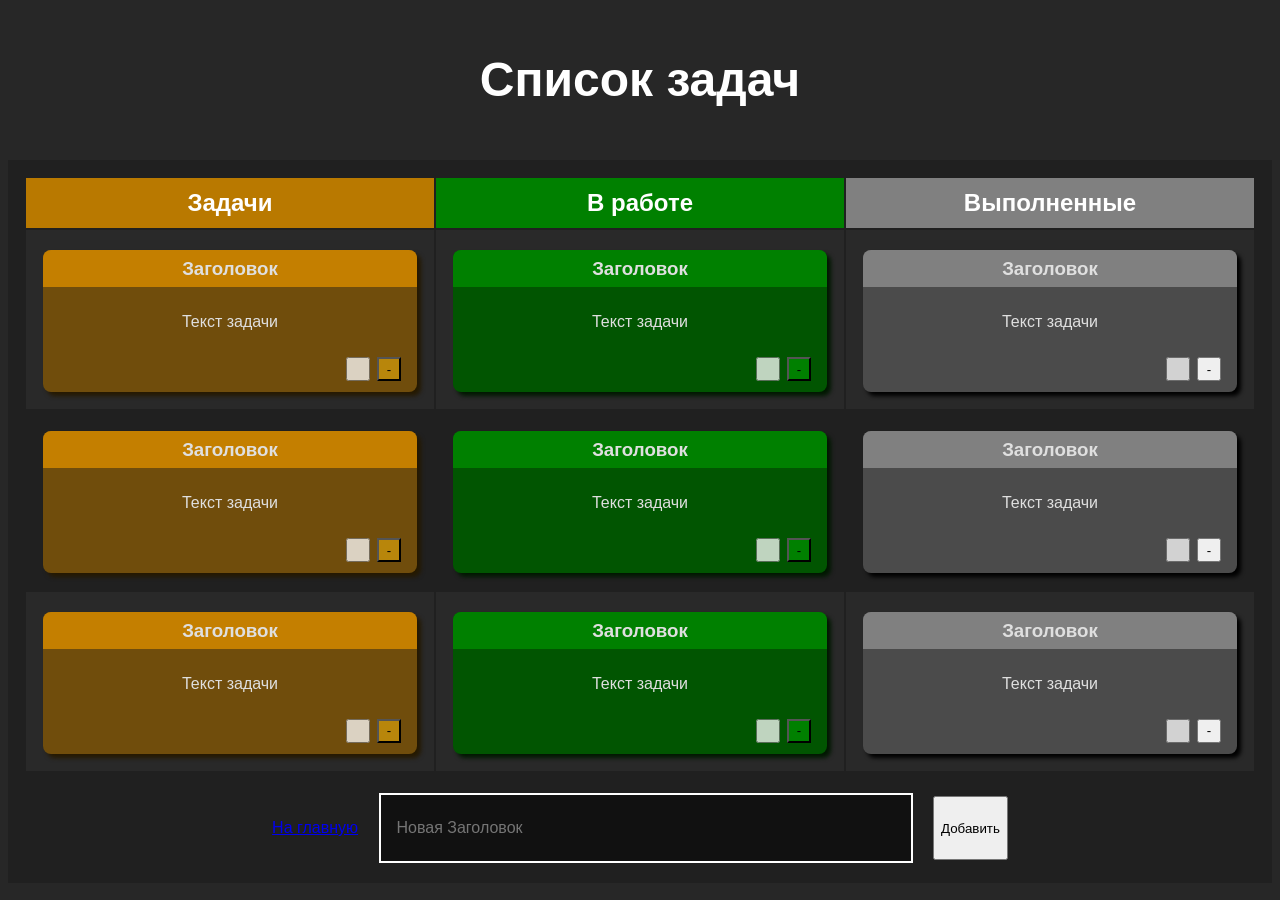
<file: lab_1/index.html>
<!DOCTYPE html>
<html lang="ru">
	<head>
		<meta charset="UTF-8" />
		<title>Доска задач</title>
		<link rel="stylesheet" href="style.css" />
	</head>
	<body>
		<! -- заголовок -->
		<h1>Список задач</h1>

		<! -- таблица -->
		<table>
			<tr>
				<th>Задачи</th>
				<th>В работе</th>
				<th>Выполненные</th>
			</tr>
			<tr>
				<td>
					<div class="card">
						<h3 class="card_head">Заголовок</h3>
						<p class="task">Текст задачи</p>
						<div class="card_buttons">
							<input type="checkbox" />
							<button class="button_delete">-</button>
						</div>
					</div>
				</td>
				<td>
					<div class="card">
						<h3 class="card_head">Заголовок</h3>
						<p class="task">Текст задачи</p>
						<div class="card_buttons">
							<input type="checkbox" />
							<button class="button_delete">-</button>
						</div>
					</div>
				</td>
				<td>
					<div class="card">
						<h3 class="card_head">Заголовок</h3>
						<p class="task">Текст задачи</p>
						<div class="card_buttons">
							<input type="checkbox" />
							<button class="button_delete">-</button>
						</div>
					</div>
				</td>
			</tr>
			<tr>
				<td>
					<div class="card">
						<h3 class="card_head">Заголовок</h3>
						<p class="task">Текст задачи</p>
						<div class="card_buttons">
							<input type="checkbox" />
							<button class="button_delete">-</button>
						</div>
					</div>
				</td>
				<td>
					<div class="card">
						<h3 class="card_head">Заголовок</h3>
						<p class="task">Текст задачи</p>
						<div class="card_buttons">
							<input type="checkbox" />
							<button class="button_delete">-</button>
						</div>
					</div>
				</td>
				<td>
					<div class="card">
						<h3 class="card_head">Заголовок</h3>
						<p class="task">Текст задачи</p>
						<div class="card_buttons">
							<input type="checkbox" />
							<button class="button_delete">-</button>
						</div>
					</div>
				</td>
			</tr>
			<tr>
				<td>
					<div class="card">
						<h3 class="card_head">Заголовок</h3>
						<p class="task">Текст задачи</p>
						<div class="card_buttons">
							<input type="checkbox" />
							<button class="button_delete">-</button>
						</div>
					</div>
				</td>
				<td>
					<div class="card">
						<h3 class="card_head">Заголовок</h3>
						<p class="task">Текст задачи</p>
						<div class="card_buttons">
							<input type="checkbox" />
							<button class="button_delete">-</button>
						</div>
					</div>
				</td>
				<td>
					<div class="card">
						<h3 class="card_head">Заголовок</h3>
						<p class="task">Текст задачи</p>
						<div class="card_buttons">
							<input type="checkbox" />
							<button class="button_delete">-</button>
						</div>
					</div>
				</td>
			</tr>
		</table>

		<! -- поле добавления -->
		<form>
			<a href="main.html">На главную</a>
			<input type="text" placeholder="Новая Заголовок" />
			<button>Добавить</button>
		</form>
	</body>
</html>
</file>
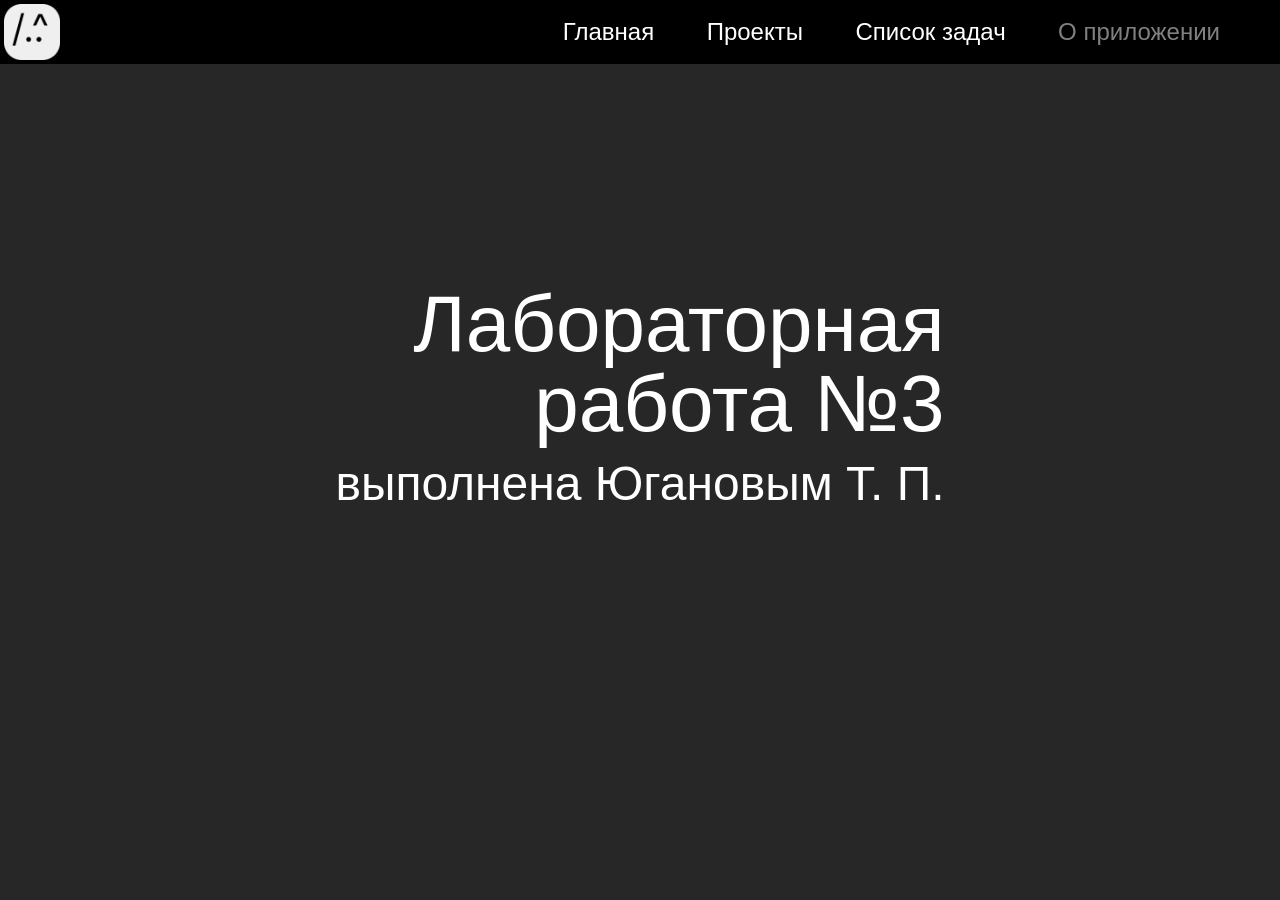
<file: info.html>
<!DOCTYPE html>
<html lang="ru">
	<head>
		<meta charset="UTF-8" />
		<title>О приложении</title>
		<link rel="icon" href="favicon.ico" />
		<link rel="stylesheet" href="style.css" />
	</head>
	<body>
		<div class="menu">
			<img src="icon.png" />
			<div class="menu_buttons">
				<a href="main.html" id="mb_main">Главная</a>
				<a href="projects.html" id="mb_projects">Проекты</a>
				<a href="tasks.html" id="mb_tasks">Список задач</a>
				<a id="mb_info" style="cursor: default; color: gray">О приложении</a>
			</div>
			<div id="burger">
				<img id="burger_icon" src="burger.png" />
				<div id="burger_buttons">
					<a href="main.html" id="mb_main">Главная</a>
					<a href="projects.html" id="mb_projects">Проекты</a>
					<a href="tasks.html" id="mb_tasks">Список задач</a>
					<a id="mb_info" style="cursor: default; color: gray">О приложении</a>
				</div>
			</div>
		</div>

		<div id="menu_saturation"></div>
		<script src="burger.js"></script>
	</body>

	<div id="projects_main">
		<div class="projects_block">
			<p id="info_title">Лабораторная</p>
			<p id="info_title">работа №3</p>
			<p id="info_message">выполнена Югановым Т. П.</p>
		</div>
	</div>
</html>
</file>
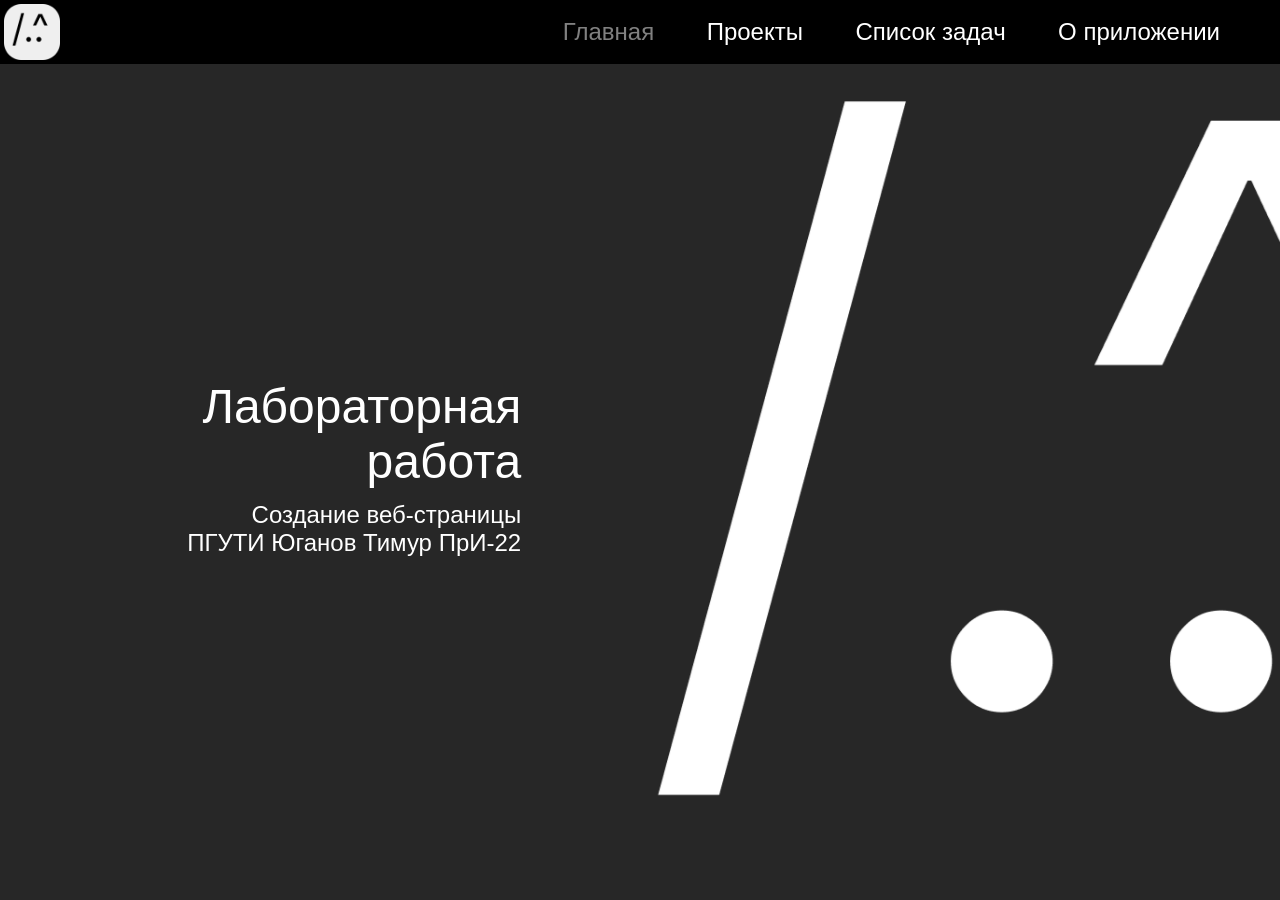
<file: main.html>
<!DOCTYPE html>
<html lang="ru">
	<head>
		<meta charset="UTF-8" />
		<title>Главная</title>
		<link rel="icon" href="favicon.ico" />
		<link rel="stylesheet" href="style.css" />
	</head>
	<body>
		<img src="logo_dark.png" id="main_img" />
		<div class="menu">
			<img src="icon.png" />
			<div class="menu_buttons">
				<a id="mb_main" style="cursor: default; color: gray">Главная</a>
				<a href="projects.html" id="mb_projects">Проекты</a>
				<a href="tasks.html" id="mb_tasks">Список задач</a>
				<a href="info.html" id="mb_info">О приложении</a>
			</div>
			<div id="burger">
				<img id="burger_icon" src="burger.png" />
				<div id="burger_buttons">
					<a id="mb_main" style="cursor: default; color: gray">Главная</a>
					<a href="projects.html" id="mb_projects">Проекты</a>
					<a href="tasks.html" id="mb_tasks">Список задач</a>
					<a href="info.html" id="mb_info">О приложении</a>
				</div>
			</div>
		</div>
		<div id="menu_saturation"></div>
		<div id="menu_main">
			<div class="menu_block">
				<div id="menu_text">
					<p id="menu_title">Лабораторная<br />работа</p>
					<p id="menu_message">
						Создание веб-страницы<br />ПГУТИ Юганов Тимур ПрИ-22
					</p>
				</div>
				<div class="saturation"></div>
			</div>
		</div>
		<script src="burger.js"></script>
	</body>
</html>
</file>
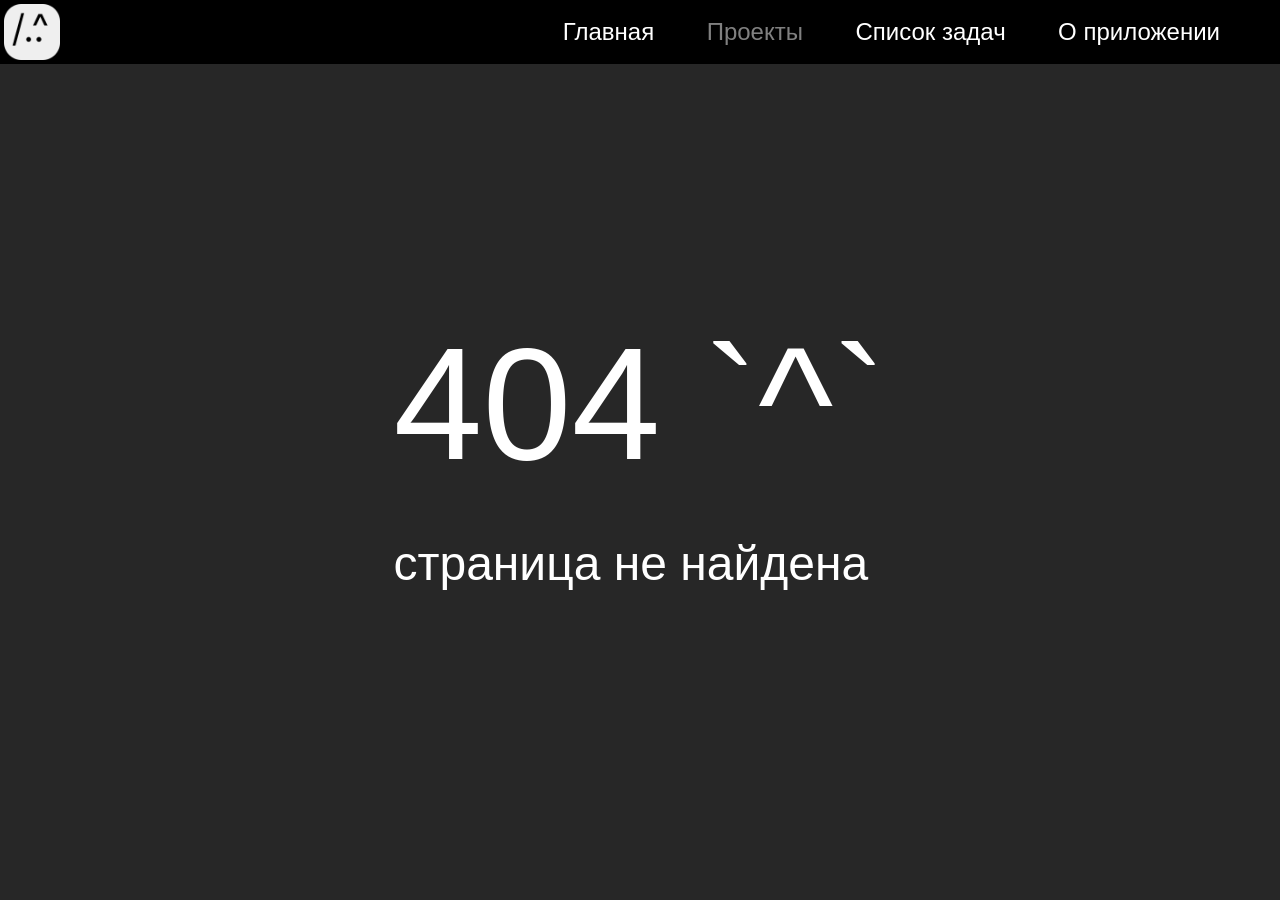
<file: projects.html>
<!DOCTYPE html>
<html lang="ru">
	<head>
		<meta charset="UTF-8" />
		<title>Проекты</title>
		<link rel="icon" href="favicon.ico" />
		<link rel="stylesheet" href="style.css" />
	</head>
	<body>
		<div class="menu">
			<img src="icon.png" />
			<div class="menu_buttons">
				<a href="main.html" id="mb_main">Главная</a>
				<a id="mb_projects" style="cursor: default; color: gray">Проекты</a>
				<a href="tasks.html" id="mb_tasks">Список задач</a>
				<a href="info.html" id="mb_info">О приложении</a>
			</div>
			<div id="burger">
				<img id="burger_icon" src="burger.png" />
				<div id="burger_buttons">
					<a href="main.html" id="mb_main" x>Главная</a>
					<a id="mb_projects" style="cursor: default; color: gray">Проекты</a>
					<a href="tasks.html" id="mb_tasks">Список задач</a>
					<a href="info.html" id="mb_info">О приложении</a>
				</div>
			</div>
		</div>
		<div id="menu_saturation"></div>
		<script src="burger.js"></script>
	</body>
	<div id="projects_main">
		<div class="projects_block">
			<p id="error_title">404 `^`</p>
			<p id="error_message">страница не найдена</p>
		</div>
	</div>
</html>
</file>
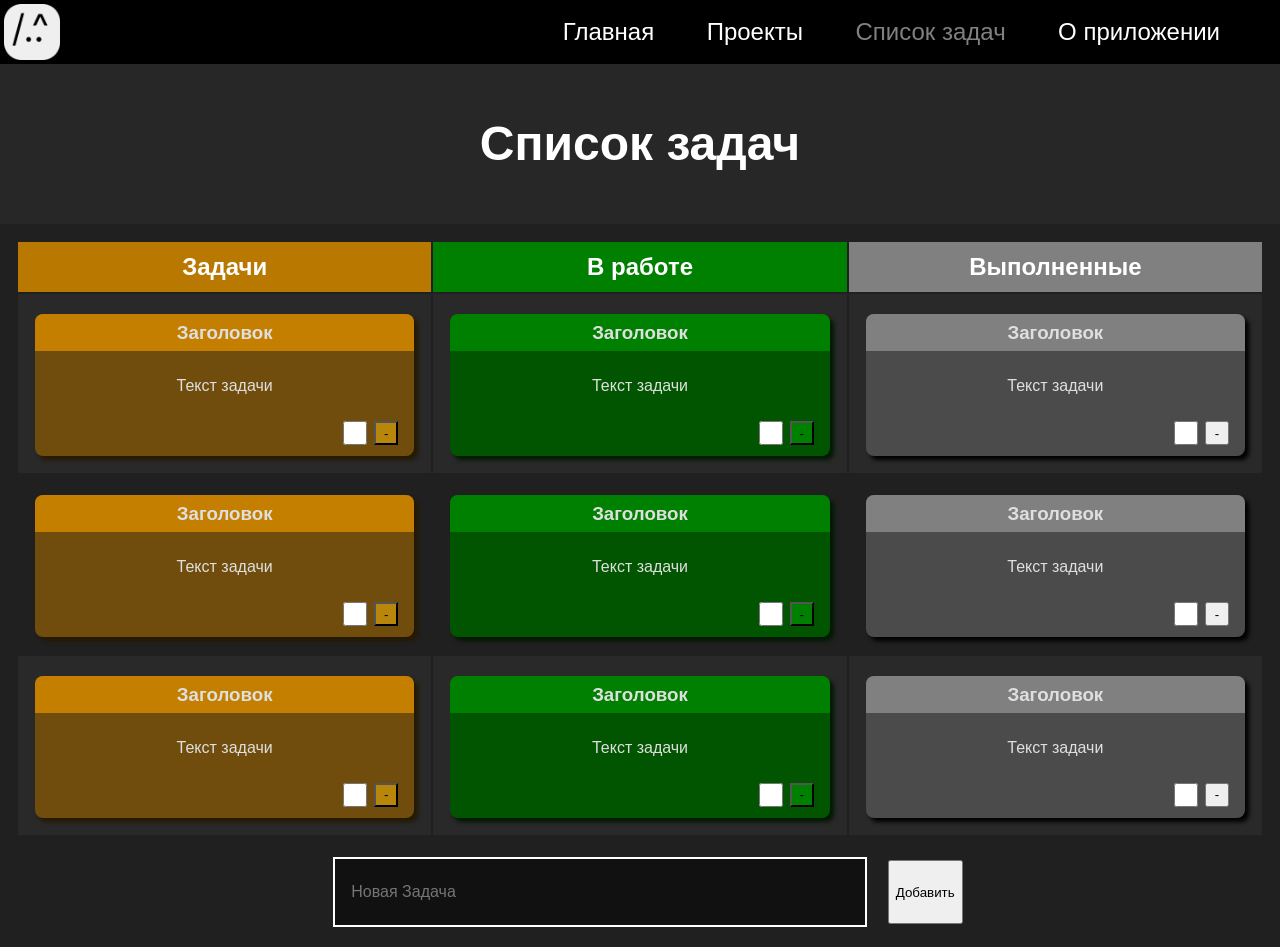
<file: tasks.html>
<!DOCTYPE html>
<html lang="ru">
	<head>
		<meta charset="UTF-8" />
		<title>Доска задач</title>
		<link rel="stylesheet" href="passed/lab_1-2/style.css" />
		<link rel="stylesheet" href="style.css" />
	</head>
	<body style="overflow: auto">
		<div class="menu">
			<img src="icon.png" />
			<div class="menu_buttons">
				<a href="main.html" id="mb_main">Главная</a>
				<a href="projects.html" id="mb_projects">Проекты</a>
				<a id="mb_tasks" style="cursor: default; color: gray">Список задач</a>
				<a href="info.html" id="mb_info">О приложении</a>
			</div>
			<div id="burger">
				<img id="burger_icon" src="burger.png" />
				<div id="burger_buttons">
					<a href="main.html" id="mb_main">Главная</a>
					<a href="projects.html" id="mb_projects">Проекты</a>
					<a id="mb_tasks" style="cursor: default; color: gray">Список задач</a>
					<a href="info.html" id="mb_info">О приложении</a>
				</div>
			</div>
		</div>
		<div id="menu_saturation"></div>
		<div id="dialog_bg"></div>
		<dialog id="task_box" open>
			<input id="task_input" type="text" placeholder="Новая Задача" />
			<button id="task_add_button">Добавить</button>
		</dialog>

		<! -- заголовок -->
		<h1>Список задач</h1>

		<! -- таблица -->
		<table>
			<tr>
				<th>Задачи</th>
				<th>В работе</th>
				<th>Выполненные</th>
			</tr>
			<tr>
				<td>
					<div class="card">
						<h3 class="card_head">Заголовок</h3>
						<p class="task">Текст задачи</p>
						<div class="card_buttons">
							<input type="checkbox" />
							<button class="button_delete">-</button>
						</div>
					</div>
				</td>
				<td>
					<div class="card">
						<h3 class="card_head">Заголовок</h3>
						<p class="task">Текст задачи</p>
						<div class="card_buttons">
							<input type="checkbox" />
							<button class="button_delete">-</button>
						</div>
					</div>
				</td>
				<td>
					<div class="card">
						<h3 class="card_head">Заголовок</h3>
						<p class="task">Текст задачи</p>
						<div class="card_buttons">
							<input type="checkbox" />
							<button class="button_delete">-</button>
						</div>
					</div>
				</td>
			</tr>
			<tr>
				<td>
					<div class="card">
						<h3 class="card_head">Заголовок</h3>
						<p class="task">Текст задачи</p>
						<div class="card_buttons">
							<input type="checkbox" />
							<button class="button_delete">-</button>
						</div>
					</div>
				</td>
				<td>
					<div class="card">
						<h3 class="card_head">Заголовок</h3>
						<p class="task">Текст задачи</p>
						<div class="card_buttons">
							<input type="checkbox" />
							<button class="button_delete">-</button>
						</div>
					</div>
				</td>
				<td>
					<div class="card">
						<h3 class="card_head">Заголовок</h3>
						<p class="task">Текст задачи</p>
						<div class="card_buttons">
							<input type="checkbox" />
							<button class="button_delete">-</button>
						</div>
					</div>
				</td>
			</tr>
			<tr>
				<td>
					<div class="card">
						<h3 class="card_head">Заголовок</h3>
						<p class="task">Текст задачи</p>
						<div class="card_buttons">
							<input type="checkbox" />
							<button class="button_delete">-</button>
						</div>
					</div>
				</td>
				<td>
					<div class="card">
						<h3 class="card_head">Заголовок</h3>
						<p class="task">Текст задачи</p>
						<div class="card_buttons">
							<input type="checkbox" />
							<button class="button_delete">-</button>
						</div>
					</div>
				</td>
				<td>
					<div class="card">
						<h3 class="card_head">Заголовок</h3>
						<p class="task">Текст задачи</p>
						<div class="card_buttons">
							<input type="checkbox" />
							<button class="button_delete">-</button>
						</div>
					</div>
				</td>
			</tr>
		</table>

		<! -- поле добавления -->
		<form id="form_box">
			<input id="form_input" type="text" placeholder="Новая Задача" />
			<button>Добавить</button>
		</form>
		<script src="dialog_code.js"></script>
		<script src="burger.js"></script>
	</body>
</html>
</file>
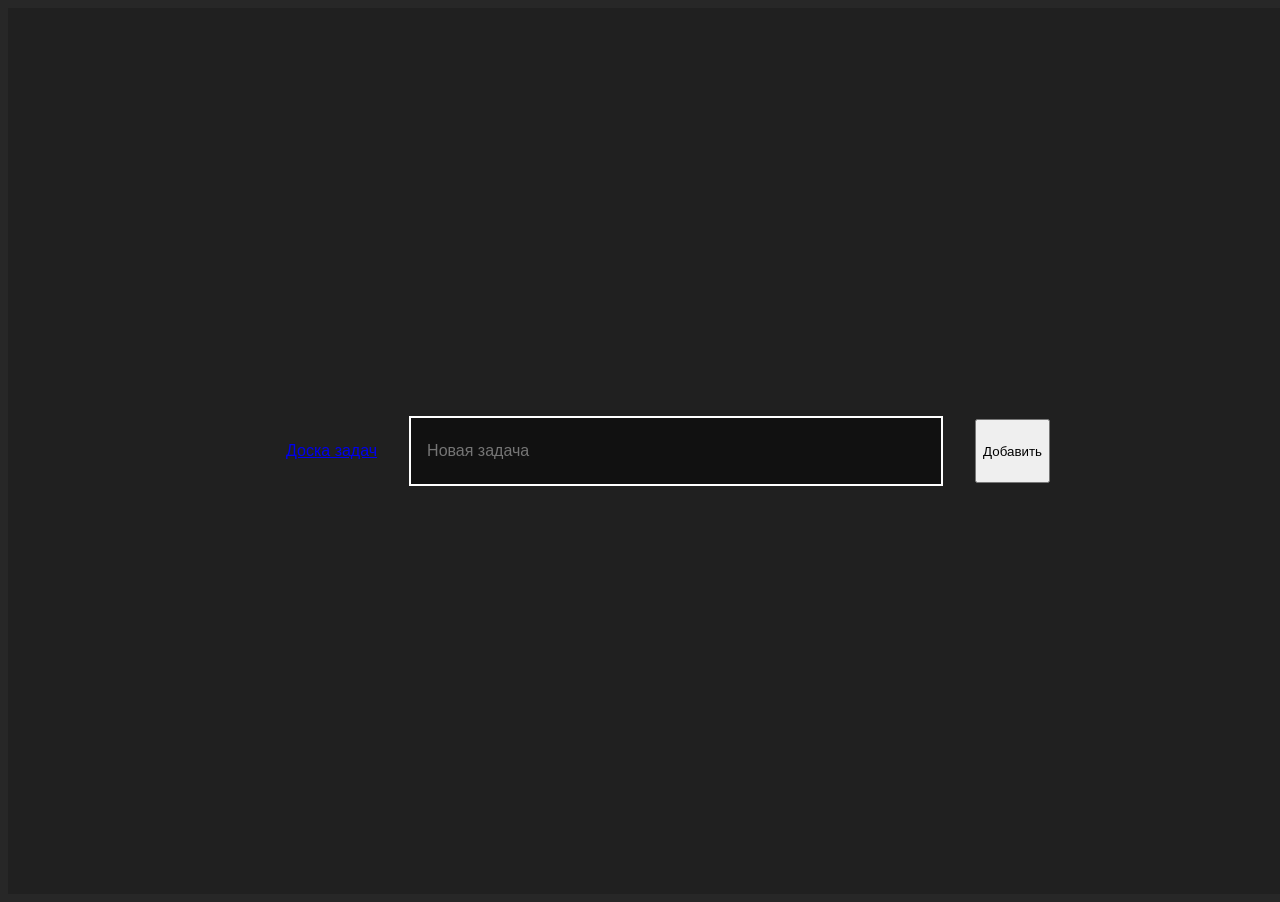
<file: lab_1/main.html>
<!DOCTYPE html>
<html lang="ru">
	<head>
		<meta charset="UTF-8" />
		<title>Главная страница</title>
		<link rel="stylesheet" href="style.css" />
	</head>
	<body>
    <! -- поле добавления -->
		<form class="main_form">
      <a href="index.html">Доска задач</a>
			<input type="text" placeholder="Новая задача" />
			<button>Добавить</button>
		</form>
	</body>
	</body>
</html>
</file>
<file: lab_1/style.css>
/* Вся страница*/
body {
	background-color: rgb(39, 39, 39);
	line-height: 2;
	font-family: 'Roboto', sans-serif;
}

/* Заголовок*/
h1 {
	text-align: center;
	font-size: 48px;
	color: rgb(255, 255, 255);
}

/*Таблица*/
table {
	width: 100%;
	background-color: rgb(32, 32, 32);
	padding: 16px;
	padding-bottom: 0px;
}

/*Таб: шапка и стили*/
th {
	text-align: center;
	color: white;
	font-size: 24px;
	width: 33.33%;
}

th:nth-child(1) {
	background-color: rgb(185, 121, 0);
}
th:nth-child(2) {
	background: green;
}
th:nth-child(3) {
	background: gray;
}

tr:nth-child(even) {
	background-color: #292929;
}

/*Таб: карточки и стили*/
td {
	color: rgb(223, 223, 223);
}

.card {
	text-align: center;
	margin: 16px;
	border-radius: 8px;
}

.card_head {
	border-top-right-radius: 8px;
	border-top-left-radius: 8px;
}

td:nth-child(1) .card {
	background-color: rgb(112, 77, 12);
	box-shadow: 4px 4px 4px rgb(37, 25, 1);
}

td:nth-child(1) .card_head {
	background-color: rgb(196, 127, 0);
}

td:nth-child(2) .card {
	background-color: rgb(1, 85, 1);
	box-shadow: 4px 4px 4px rgb(0, 24, 0);
}

td:nth-child(2) .card_head {
	background-color: green;
}

td:nth-child(3) .card {
	background-color: rgb(75, 75, 75);
	box-shadow: 4px 4px 4px rgb(0, 0, 0);
}

td:nth-child(3) .card_head {
	background-color: gray;
}

/*Таб/карт: кнопки и стили*/
.card_buttons {
	display: flex;
	justify-content: flex-end;
	align-items: center;
	column-gap: 4px;
	margin-right: 16px;
	padding-bottom: 8px;
}

input[type='checkbox'] {
	width: 24px;
	height: 24px;
	opacity: 0.75;
}

input[type='checkbox']:hover {
	opacity: 1;
}

.button_delete {
	width: 24px;
	height: 24px;
}

td:nth-child(1) .button_delete,
td:nth-child(1) input[type='checkbox'] {
	background-color: darkgoldenrod;
	accent-color: darkgoldenrod;
}
td:nth-child(1) .button_delete:hover {
	background-color: orange;
}
td:nth-child(2) .button_delete,
td:nth-child(2) input[type='checkbox'] {
	background-color: green;
	accent-color: green;
}
td:nth-child(2) .card .button_delete:hover {
	background-color: rgb(0, 184, 0);
}
td:nth-child(3).button_delete,
td:nth-child(3) input[type='checkbox'] {
	background-color: gray;
	accent-color: gray;
}
td:nth-child(3) .button_delete:hover {
	background-color: gainsboro;
}

/*Поле ввода*/
form {
	background-color: rgb(32, 32, 32);
	text-align: center;
	column-gap: 16px;
	padding: 20px;
}

input[type='text'] {
	background-color: rgb(17, 17, 17);
	color: white;
	width: 512px;
	height: 64px;
	margin-right: 16px;
	margin-left: 16px;
	font-size: 16px;
	padding-left: 16px;
	border: 2px solid white;
}

form button {
	min-height: 64px;
}

form button:hover {
	background-color: rgb(32, 32, 32);
	color: white;
}

/*Поле ввода на главной стр.*/
.main_form {
	display: flex;
	justify-content: center;
	align-items: center;
	height: 94vh;
	width: 100vw;
}
</file>
<file: style.css>
/* Вся страница*/
/* пк */
body {
	background-color: rgb(39, 39, 39);
	font-family: 'Roboto', sans-serif;
	margin: 0;
	overflow: hidden;
}

/* шапка */
.menu {
	background-color: black;
	display: flex;
	justify-content: space-between;
	align-items: center;
	height: 64px;
	width: 100%;
	position: fixed;
}

#menu_saturation {
	height: 64px;
	width: 100%;
}

.menu img {
	margin-left: 4px;
	width: 56px;
}

.menu_buttons {
	padding: 4vh;
}

.menu_buttons > a {
	text-decoration: none;
	margin: 24px;
	color: white;
	font-size: 24px;
}

/* главная */
#menu_main {
	display: block;
	height: 92vh;
}

.menu_block {
	color: white;
	display: flex;
	justify-content: space-around;
	align-items: center;
}

#menu_text {
	margin-left: -120px; /*right ничего не меняет*/
}

#menu_title {
	font-size: 112px;
	text-align: right;
}

#menu_message {
	font-size: 48px;
}

#main_img {
	position: fixed;
	height: 110vh;
	bottom: 0vh; /*без этого никак*/
	left: 50vw;
}

/* проекты */
#projects_main {
	color: white;
	display: flex;
	justify-content: center;
	line-height: 0px;
	margin-top: 20vh;
}

/* страница 404 */
#error_title {
	font-size: 160px;
	text-align: right;
}

#error_message {
	font-size: 48px;
}

/* страница О приложении */
#info_title {
	font-size: 80px;
	text-align: right;
}

#info_message {
	font-size: 48px;
}

/*
320px - мобильные устройства с портретной ориентацией
480px - мобильные устройства с ландшафтной ориентацией
768px - планшеты
1200px - PC
*/

/*Поле ввода: всплывающее окно*/
#task_box {
	background-color: rgb(32, 32, 32);
	text-align: center;
	column-gap: 16px;
	padding: 20px;
	margin-top: 40vh;
	position: fixed;
}

#task_box > input[type='text'] {
	background-color: rgb(17, 17, 17);
	color: white;
	width: 512px;
	height: 64px;
	margin-right: 16px;
	margin-left: 16px;
	font-size: 16px;
	padding-left: 16px;
	border: 2px solid white;
}

#task_box > button {
	min-height: 64px;
}

#task_box > button:hover {
	background-color: rgb(32, 32, 32);
	color: white;
}

#dialog_bg {
	position: fixed;
	background-color: rgba(0, 0, 0, 0.377);
	width: 100vw;
	height: 100vh;
}

/*Поле ввода: на странице*/
form {
	background-color: rgb(32, 32, 32);
	text-align: center;
	column-gap: 16px;
	padding: 20px;
}

input[type='text'] {
	background-color: rgb(17, 17, 17);
	color: white;
	width: 512px;
	height: 64px;
	margin-right: 16px;
	margin-left: 16px;
	font-size: 16px;
	padding-left: 16px;
	border: 2px solid white;
}

form button {
	min-height: 64px;
}

form button:hover {
	background-color: rgb(32, 32, 32);
	color: white;
}

#burger {
	display: none;
	cursor: pointer;
}

@keyframes burgerAnim {
	0% {
		right: -200px;
	}
	100% {
		right: 0px;
	}
}

#burger_buttons {
	animation: burgerAnim 0.4s ease;
	position: fixed;
	right: 0px;
	display: none; /*flex*/

	flex-direction: column;
	background-color: black;
	cursor: default;
	top: 64px;
}

#burger_buttons > a {
	color: white;
	text-decoration: none;
	text-align: right;
	font-size: 24px;
	margin: 24px;
}

/* пк правки)*/
@media (max-width: 1700px) {
	/* главная */
	#menu_main {
		display: flex;
	}
	#burger {
		display: none;
	}
	.menu_block {
		padding-left: 24vw;
	}
	#menu_text {
		padding-right: 8px;
	}

	#menu_title {
		font-size: 48px;
		margin-top: 4px;
		margin-bottom: -12px;
	}

	#menu_message {
		font-size: 24px;
		text-align: right;
	}
}

/* планшет (немного превысил)*/
@media (max-width: 832px) {
	/* шапка */
	.menu_buttons {
		padding: 0px;
		display: none;
	}
	#burger {
		display: block;
	}

	.menu_buttons > a {
		font-size: 16px;
		margin: 10px;
	}

	/* главная */
	#menu_main {
		display: block;
	}
	.menu_block {
		display: block;
	}

	#menu_title {
		font-size: 48px;
		margin-top: 4px;
		margin-bottom: -12px;
		text-align: left;
	}

	#menu_message {
		font-size: 24px;
		text-align: left;
	}
	#main_img {
		position: fixed;
		height: 72vh;
		max-height: 512px;
		bottom: -6vh; /*без этого никак*/
		left: auto;
		right: 10%;
	}

	/* страница 404 */
	#error_title {
		font-size: 120px;
	}
	#error_message {
		font-size: 36px;
	}
	/* страница О приложении */
	#info_title {
		font-size: 60px;
		text-align: right;
	}

	#info_message {
		font-size: 32px;
	}

	#task_box > input[type='text'] {
		width: 300px;
	}

	#form_box > input[type='text'] {
		width: 300px;
	}
}

/* телефон (немного превысил)*/
/*пока совпадает с планшетом, т.к. нет возможности посмотреть*/
@media (max-width: 320px) {
	/* шапка */
	.menu_buttons {
		padding: 0px;
		display: none;
	}
	#burger {
		display: block;
	}

	.menu_buttons > a {
		font-size: 16px;
		margin: 10px;
	}

	/* главная */
	#menu_main {
		display: block;
	}
	.menu_block {
		display: block;
	}

	#menu_title {
		font-size: 48px;
		margin-top: 4px;
		margin-bottom: -12px;
		text-align: left;
	}

	#menu_message {
		font-size: 24px;
		text-align: left;
	}
	#main_img {
		position: fixed;
		height: 72vh;
		max-height: 512px;
		bottom: -6vh; /*без этого никак*/
		left: auto;
		right: 10%;
	}

	/* страница 404 */
	#error_title {
		font-size: 100px;
	}
	#error_message {
		font-size: 24px;
	}
	/* страница О приложении */
	#info_title {
		font-size: 60px;
		text-align: right;
	}

	#info_message {
		font-size: 32px;
	}
}
</file>
<file: passed/lab_1-2/style.css>
/* Вся страница*/
body {
	background-color: rgb(39, 39, 39);
	line-height: 2;
	font-family: 'Roboto', sans-serif;
	margin: 0;
}

/* Заголовок*/
h1 {
	text-align: center;
	font-size: 48px;
	color: rgb(255, 255, 255);
}

/*Таблица*/
table {
	width: 100%;
	background-color: rgb(32, 32, 32);
	padding: 16px;
	padding-bottom: 0px;
}

/*Таб: шапка и стили*/
th {
	text-align: center;
	color: white;
	font-size: 24px;
	width: 33.33%;
}

th:nth-child(1) {
	background-color: rgb(185, 121, 0);
}
th:nth-child(2) {
	background: green;
}
th:nth-child(3) {
	background: gray;
}

tr:nth-child(even) {
	background-color: #292929;
}

/*Таб: карточки и стили*/
td {
	color: rgb(223, 223, 223);
}

.card {
	text-align: center;
	margin: 16px;
	border-radius: 8px;
}

.card_head {
	border-top-right-radius: 8px;
	border-top-left-radius: 8px;
}

td:nth-child(1) .card {
	background-color: rgb(112, 77, 12);
	box-shadow: 4px 4px 4px rgb(37, 25, 1);
}

td:nth-child(1) .card_head {
	background-color: rgb(196, 127, 0);
}

td:nth-child(2) .card {
	background-color: rgb(1, 85, 1);
	box-shadow: 4px 4px 4px rgb(0, 24, 0);
}

td:nth-child(2) .card_head {
	background-color: green;
}

td:nth-child(3) .card {
	background-color: rgb(75, 75, 75);
	box-shadow: 4px 4px 4px rgb(0, 0, 0);
}

td:nth-child(3) .card_head {
	background-color: gray;
}

/*Таб/карт: кнопки и стили*/
.card_buttons {
	display: flex;
	justify-content: flex-end;
	align-items: center;
	column-gap: 4px;
	margin-right: 16px;
	padding-bottom: 8px;
}

input[type='checkbox'] {
	width: 24px;
	height: 24px;
	opacity: 1;
}

input[type='checkbox']:hover {
	opacity: 1;
}

.button_delete {
	width: 24px;
	height: 24px;
}

td:nth-child(1) .button_delete {
	background-color: darkgoldenrod;
}
td:nth-child(1) .button_delete:hover {
	background-color: orange;
}
td:nth-child(2) .button_delete {
	background-color: green;
}
td:nth-child(2) .card .button_delete:hover {
	background-color: rgb(0, 184, 0);
}
td:nth-child(3).button_delete {
	background-color: gray;
}
td:nth-child(3) .button_delete:hover {
	background-color: gainsboro;
}

/*Поле ввода*/
form {
	background-color: rgb(32, 32, 32);
	text-align: center;
	column-gap: 16px;
	padding: 20px;
}

input[type='text'] {
	background-color: rgb(17, 17, 17);
	color: white;
	width: 512px;
	height: 64px;
	margin-right: 16px;
	margin-left: 16px;
	font-size: 16px;
	padding-left: 16px;
	border: 2px solid white;
}

form button {
	min-height: 64px;
}

form button:hover {
	background-color: rgb(32, 32, 32);
	color: white;
}

/*Поле ввода на главной стр.*/
.main_form {
	display: flex;
	justify-content: center;
	align-items: center;
	height: 94vh;
	width: 100vw;
}
</file>
